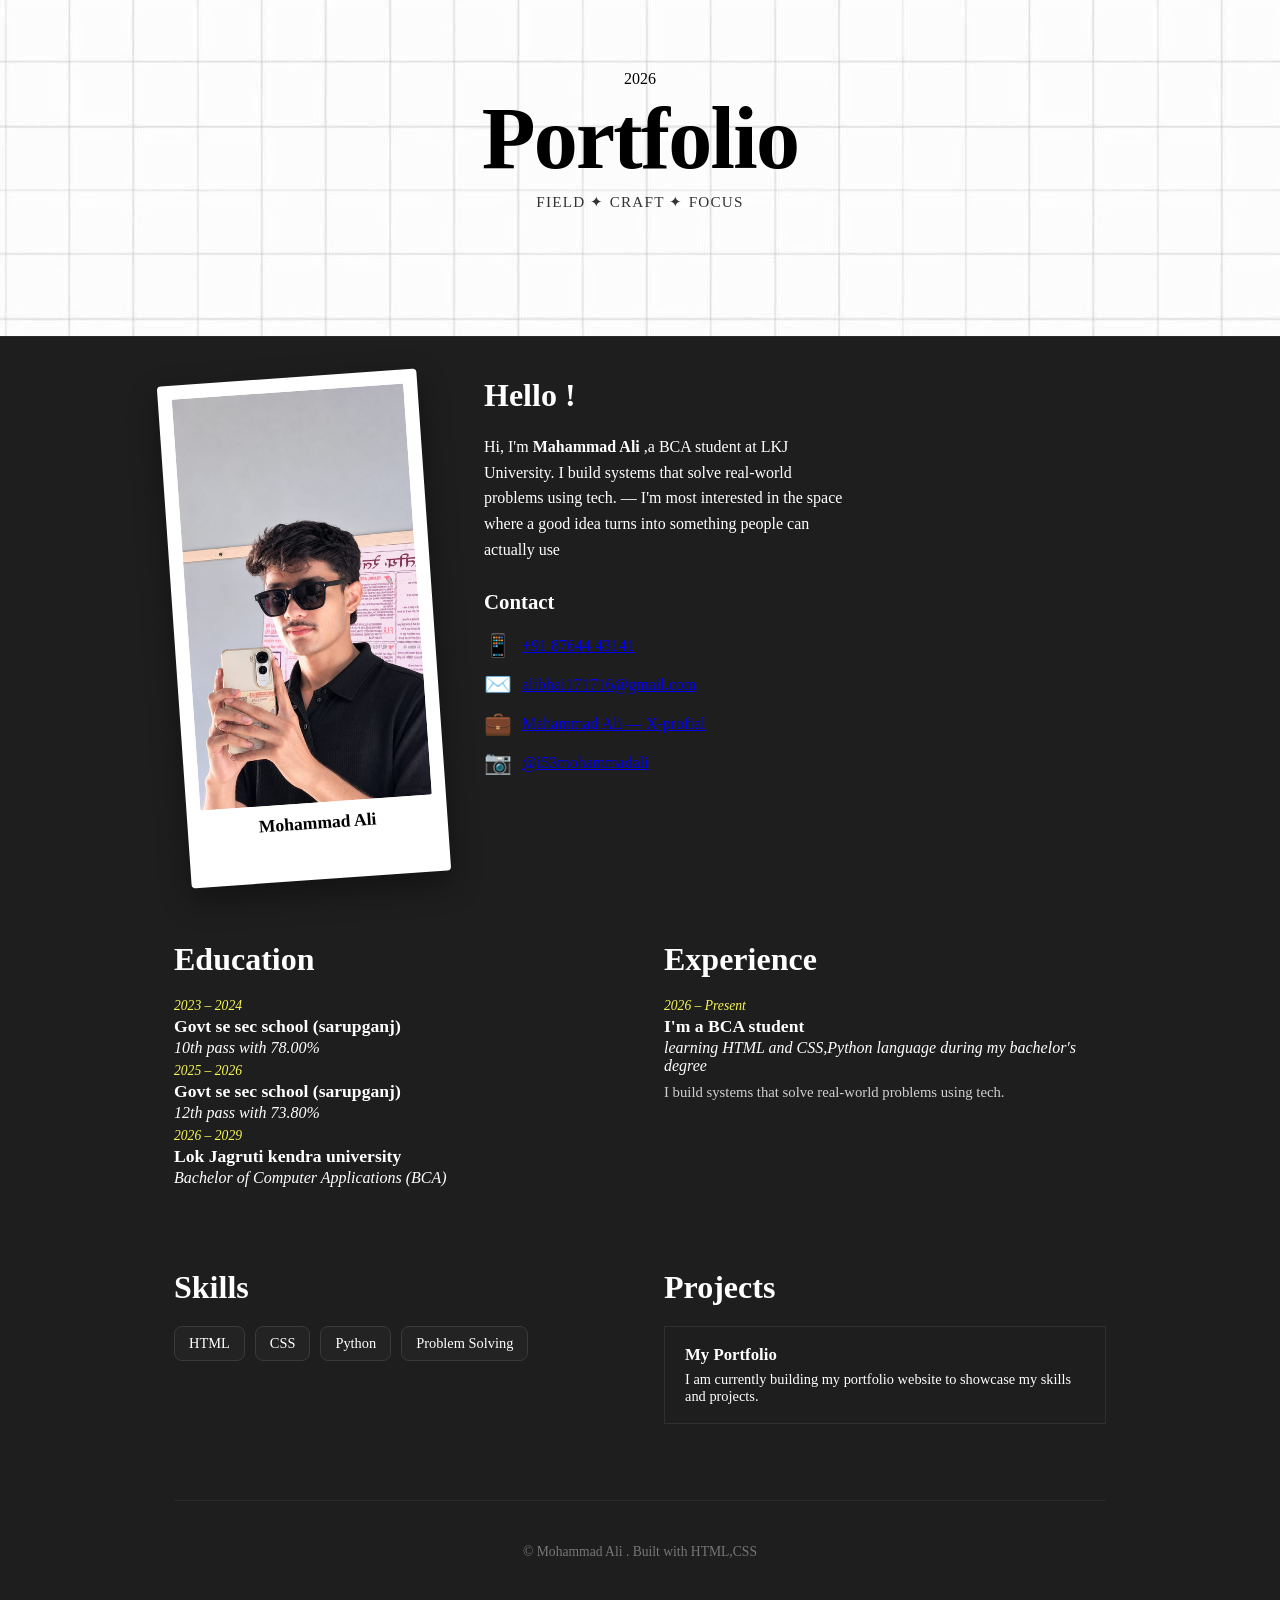
<file: index.html>
<!DOCTYPE html>
<html lang="en">
<head>
<meta charset="UTF-8">
<meta name="viewport" content="width=device-width, initial-scale=1.0">
<title>Your Name — Portfolio</title>
<link rel="stylesheet" href="style.css">
</head>
<body>
  <header class="header">
      <div class="header-inner">
        <span class="year-badge">2026</span>
        <h1 class="header-title">
          <span>Portfolio</span>
        </h1>
        <p class="header-tags">Field <span class="dot">✦</span> Craft <span class="dot">✦</span> Focus</p>
      </div>
  </header>

  <main class="body-section">

    <section class="intro">
      <figure class="polaroid">
        <div class="photo-frame">
          <img src="my image.jpg" alt="Portrait of Mohammad Ali">
        </div>
        <figcaption>Mohammad Ali</figcaption>
      </figure> 

      <div class="introduction">
        <h2>Hello !</h2>
        <p>
          Hi, I'm <strong>Mahammad Ali </strong>,a BCA student at LKJ University.
           I build systems that solve real-world problems using tech. 
           — I'm most interested in the space where a good idea turns 
           into something people can actually use
        </p>

        <h3>Contact</h3>
        <ul class="contact-list">
          <li><span class="icon">📱</span> <a href="tel:+918764443141">+91 87644 43141</a></li>
          <li><span class="icon">✉️</span> <a href="mailto:alibhai171716@gmail.com">alibhai171716@gmail.com</a></li>
          <li><span class="icon">💼</span> <a href="https://x.com/ExtincttGhostt" target="_blank">Mahammad Ali — X-profial</a></li>
          <li><span class="icon">📷</span> <a href="https://www.instagram.com/i53mohammadali" target="_blank">@i53mohammadali</a></li>
        </ul>
      </div>
    </section>

    <section class="grid-two">
      <div class="education">
        <h2>Education</h2>
        <div class="entry">
          <span class="entry-date">2023 – 2024</span>
          <h3> Govt se sec school (sarupganj)</h3>
          <p class="entry-sub">10th pass with 78.00%</p>
          <span class="entry-date">2025 – 2026</span>
          <h3> Govt se sec school (sarupganj)</h3>
          <p class="entry-sub">12th pass with 73.80%</p>
          <span class="entry-date">2026 – 2029</span>
          <h3> Lok Jagruti kendra university</h3>
          <p class="entry-sub">Bachelor of Computer Applications (BCA)</p>
        </div>
      </div>

      <div class="experience">
        <h2>Experience</h2>

        <div class="entry">
          <span class="entry-date">2026 – Present</span>
          <h3>I'm a BCA student</h3>
          <p class="entry-sub">learning HTML and CSS,Python language during my bachelor's degree</p>
          <p class="entry-desc">I build systems that solve real-world problems using tech.</p>
        </div>
      </div>
    </section>

    <section class="grid-two">
      <div class="software">
        <h2>Skills</h2>
        <div class="chip-grid">
          <span class="chip">HTML</span>
          <span class="chip">CSS</span>
          <span class="chip">Python</span>
          <span class="chip">Problem Solving</span>
        </div>
        <div>
          
        </div>
        
      </div>

      <div class="projects">
        <h2>Projects</h2>
        <div class="project-card" data-project="1">
          <h3>My Portfolio</h3>
          <p>I am currently building my portfolio website to showcase my skills and projects.</p>
        </div>
        
      </div>
    </section>

    <footer class="site-footer">
      <p>&copy; Mohammad Ali <span id="year"></span>. Built with HTML,CSS</p>
    </footer>
  </main>
</body>
</html>
</file>
<file: style.css>
* { box-sizing: border-box; }

img { max-width: 100%; display: block; }

header.header {
  background-image: url('grid\ paper.jpg');
  color: black;
  position: relative;
  padding: 70px 20px 110px;
  overflow: hidden;
  border-bottom: 1px solid #2a2a2a;
}

.header-inner { position: relative; text-align: center; z-index: 2; }

.header-title {
  font-family: var(--font-display);
  font-weight: 700;
  font-size: clamp(3rem, 12vw, 5.5rem);
  color: var(--ink);
  margin: 0;
  letter-spacing: -0.02em;
}

.header-tags {
  font-size: 0.95rem;
  letter-spacing: 0.08em;
  text-transform: uppercase;
  color: #333;
  margin-top: 4px;
}

body {
  margin: 0;
  background: #1e1e1e;
   color: white;
  font-family: var(--font-body);
  -webkit-font-smoothing: antialiased;
}

.body-section {
  max-width: 980px;
  margin: 0 auto;
  padding: 40px 24px 20px;
}

h2 {
  font-family: var(--font-display);
  font-size: 2rem;
  margin: 0 0 20px;
}

.intro {
  display: grid;
  grid-template-columns: 260px 1fr;
  gap: 50px;
  align-items: start;
  margin-bottom: 60px;
}

.polaroid {
  position: relative;
  background: #fff;
  color: black;
  padding: 14px 14px 46px;
  border-radius: 4px;
  transform: rotate(-4deg);
  box-shadow: 0 12px 30px rgba(0,0,0,0.4);
  margin: 0;
}
.photo-frame {
  background: var(--accent-cyan);
  overflow: hidden;
  border-radius: 2px;
}
.polaroid figcaption {
  font-family: var(--font-display);
  font-weight: 700;
  color: var(--ink);
  text-align: center;
  padding-top: 10px;
  font-size: 1.1rem;
}

.introduction h2 { display: flex; align-items: center; gap: 8px; }

.introduction p { color: var(--text-dim); line-height: 1.6; max-width: 46ch; }

.introduction h3 {
  font-family: var(--font-display);
  font-size: 1.3rem;
  margin: 28px 0 12px;
}
.contact-list { list-style: none; margin: 0; padding: 0; }

.contact-list li {
  display: flex; align-items: center; gap: 10px;
  padding: 6px 0;
  color: #eaeaea;
}
.icon { font-size: 1.4rem; }

.grid-two {
  display: grid;
  grid-template-columns: 1fr 1fr;
  gap: 48px;
  margin-bottom: 60px;
}

.entry { margin-bottom: 22px; }

.entry-date {
  display: block;
  color:rgb(247, 247, 87);
  font-size: 0.85rem;
  font-style: italic;
  margin-bottom: 2px;
}
.entry h3 { margin: 0 0 2px; font-size: 1.1rem; }
.entry-sub { color: var(--text-dim); font-style: italic; margin: 0 0 6px; }
.entry-desc { color: #d0d0d0; font-size: 0.92rem; margin: 0; line-height: 1.5; }

.chip-grid { display: flex; flex-wrap: wrap; gap: 10px; margin-bottom: 20px; }
.chip {
  background: #232323;
  border: 1px solid #3a3a3a;
  border-radius: 8px;
  padding: 8px 14px;
  font-size: 0.9rem;
  transition:0.3s;
}
.chip:hover {
  transform: translateY(-10px);
 }
.soft-heading { font-size: 1.1rem; margin: 0 0 10px; color: var(--text-dim); font-weight: 400; }
.tag-list { display: flex; flex-wrap: wrap; gap: 8px; }
.tag {
  border: 1px solid #4a4a4a;
  border-radius: 20px;
  padding: 5px 12px;
  font-size: 0.82rem;
  color: var(--text-dim);
}

.project-card {
  background: #1e1e1e;
  border: 1px solid #303030;
  border-radius: var(--radius);
  padding: 18px 20px;
  margin-bottom: 16px;
  cursor: pointer;
  transition: transform 0.2s ease, border-color 0.2s ease;
}
.project-card:hover,
.project-card:focus-visible {
  transform: translateY(-3px);
  border-color: var(--accent-cyan);
}
.project-card h3 { margin: 0 0 6px; font-size: 1.05rem; }
.project-card p { margin: 0; color: var(--text-dim); font-size: 0.9rem; }

.site-footer {
  text-align: center;
  color: #777;
  font-size: 0.85rem;
  padding: 30px 0 10px;
  border-top: 1px solid #2a2a2a;
}
</file>
